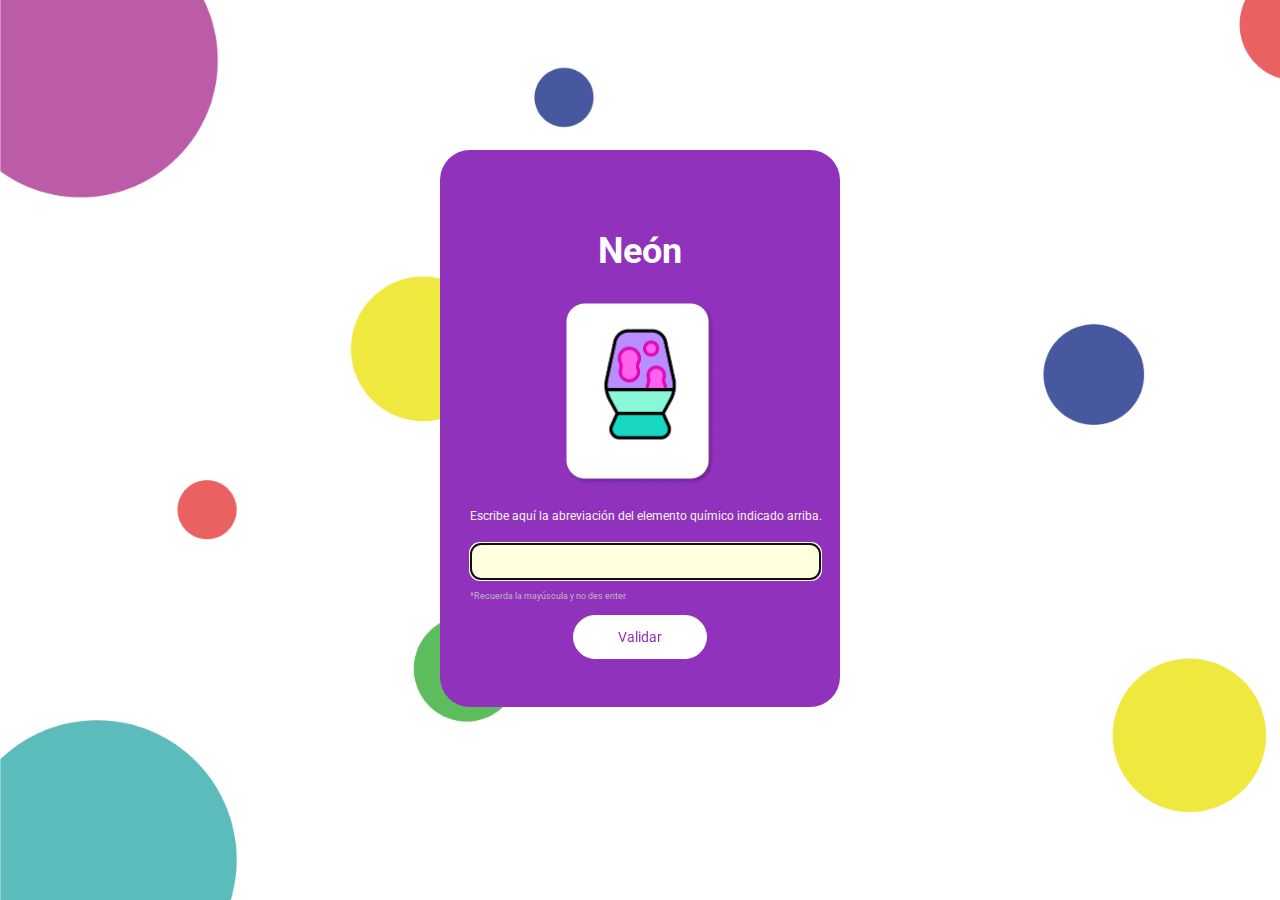
<file: index.html>
<head>
  <meta charset="utf-8">
  <meta http-equiv="content-type" content="text/html; charset=utf-8" />
  <title>JavaScript form validation</title>
  <link rel='stylesheet' href='style.css' type='text/css' />
</head>

<body  onload='document.form1.text1.focus()'>

  <div class="mail">

    <h2 class="title"></h2>
    <img src="./images/Neón.png" id="image" class="image">
    <form name="form1" action="#" >
      <ul class="form">
        <li id="recom">Escribe aquí la abreviación del elemento químico indicado arriba.</li>
        <li>
          <input type='text' name='text1' id="entrada"/>
        </li>
        <li class="rq">*Recuerda la mayúscula y no des enter.</li>
        <li>&nbsp;</li>
        <button type='button' id="validar" class="validar">Validar</button>
          
        <li>&nbsp;</li>
      </ul>
    </form>
  </div>
  
  <script src="scripts.js"> </script>
</body>
</file>
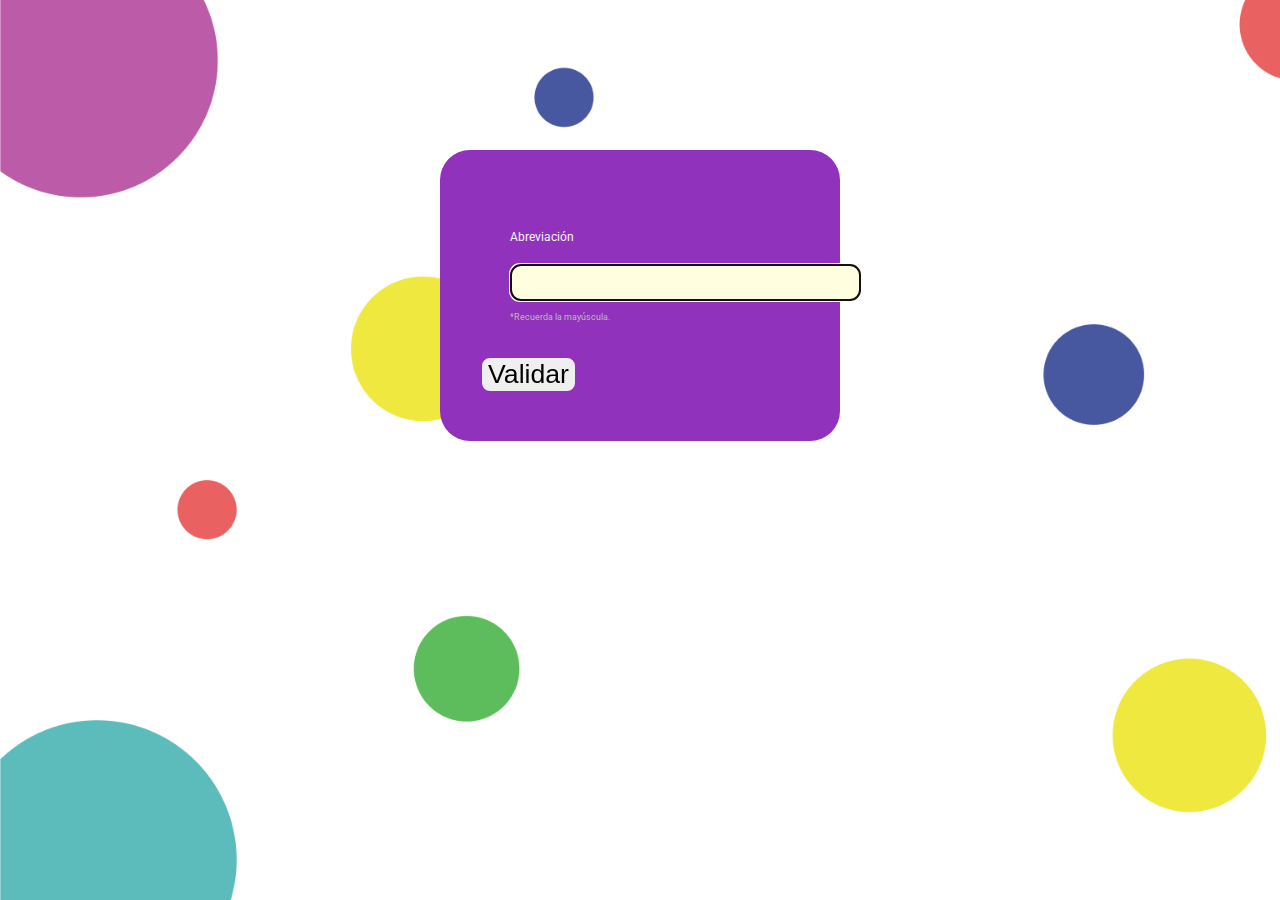
<file: activites.html>
<head>
    <meta charset="utf-8">
    <meta http-equiv="content-type" content="text/html; charset=utf-8" />
    <title>JavaScript form validation - checking all letters</title>
    <link rel='stylesheet' href='style.css' type='text/css' />
  </head>
  
  <body onload='document.form1.text1.focus()'>
  
    <div class="mail">
  
      <h2></h2>
  
      <form name="form1" action="#">
        <ul>
          <li>Abreviación</li>
          <li>
            <input type='text' name='text1'/>
          </li>
          <li class="rq">*Recuerda la mayúscula.</li>
          <li>&nbsp;</li>
            <input type="submit" name="submit" value="Validar" onclick="sodioValidar(document.form1.text1)" /></li>
          <li>&nbsp;</li>
        </ul>
      </form>
    </div>
    
    <script src="scripts.js"> </script>
  </body>
</file>
<file: style.css>
@import url('https://fonts.googleapis.com/css2?family=Roboto:wght@700&display=swap');


li {list-style-type: none;
    font-family: 'Roboto', sans-serif;
    color: whitesmoke;
    padding-right: 15px;
    font-size: 9pt;
    margin-left: 30px;
    }


.mail {
    font-family: 'Roboto', sans-serif;
    font-size: x-large;
    margin: auto;
    padding-top: 10px;
    padding-bottom: 10px;
    width: 400px;
    background : #9132BD;
    border: 1px soild silver;
    color: #000;
    border-radius: 30px;
    padding-top: 50px;
    margin-top: 150px;
    
}

.validar{
    background-color:#ffffff;
    font-family: 'Roboto', sans-serif;
	border-radius:28px;
	border:1px solid #ffffff;
    display:block;
    margin-left: auto;
    margin-right: auto;
	cursor:pointer;
	color:#9132bd;
	font-size:14px;
	padding:13px 44px;
	text-decoration:none;
}

.validar:hover{
    background-color:#e6e6e6;
}



.image{

    width: 150px;
    display: block;
    margin: auto;
}

.mail h2 {
    text-align: center;
    color: white;
    
}

input {
    font-size: 20pt;
    margin-top: 20px;
    border-radius: 10px;
    border: 2px solid #9132BD
}

.form{
    margin-left: 0;
    margin-right: 0;
    display: block;
    padding-inline-start: unset;
    box-align:center;
}

input:focus, textarea:focus{
    background-color: lightyellow;
}

input submit {
    font-size: 12pt;
    padding: ;
}

.rq {
    margin-top: 10px;
    color:rgb(189, 189, 189);
    font-size: 7pt;

}

body{
        background-image: url("./images/background.png");
        background-repeat: no-repeat;
        background-size: cover;
}
</file>
